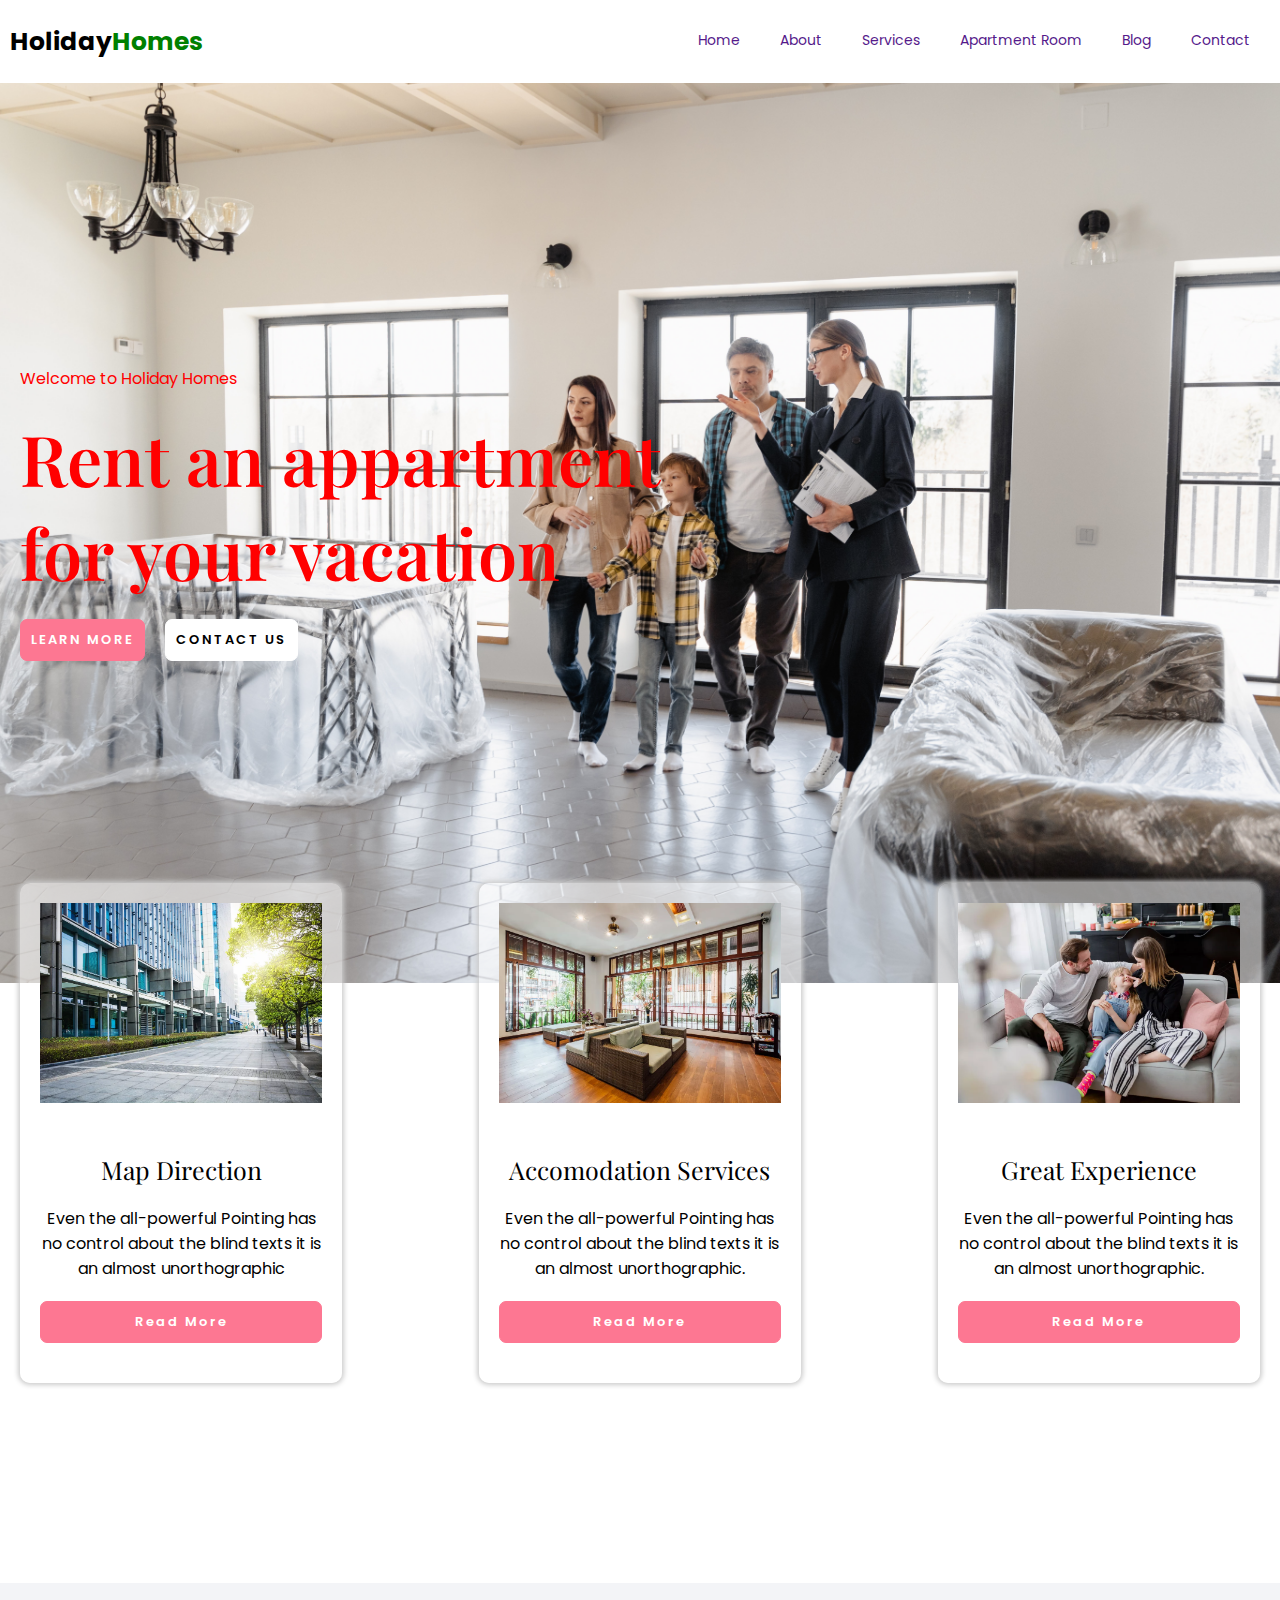
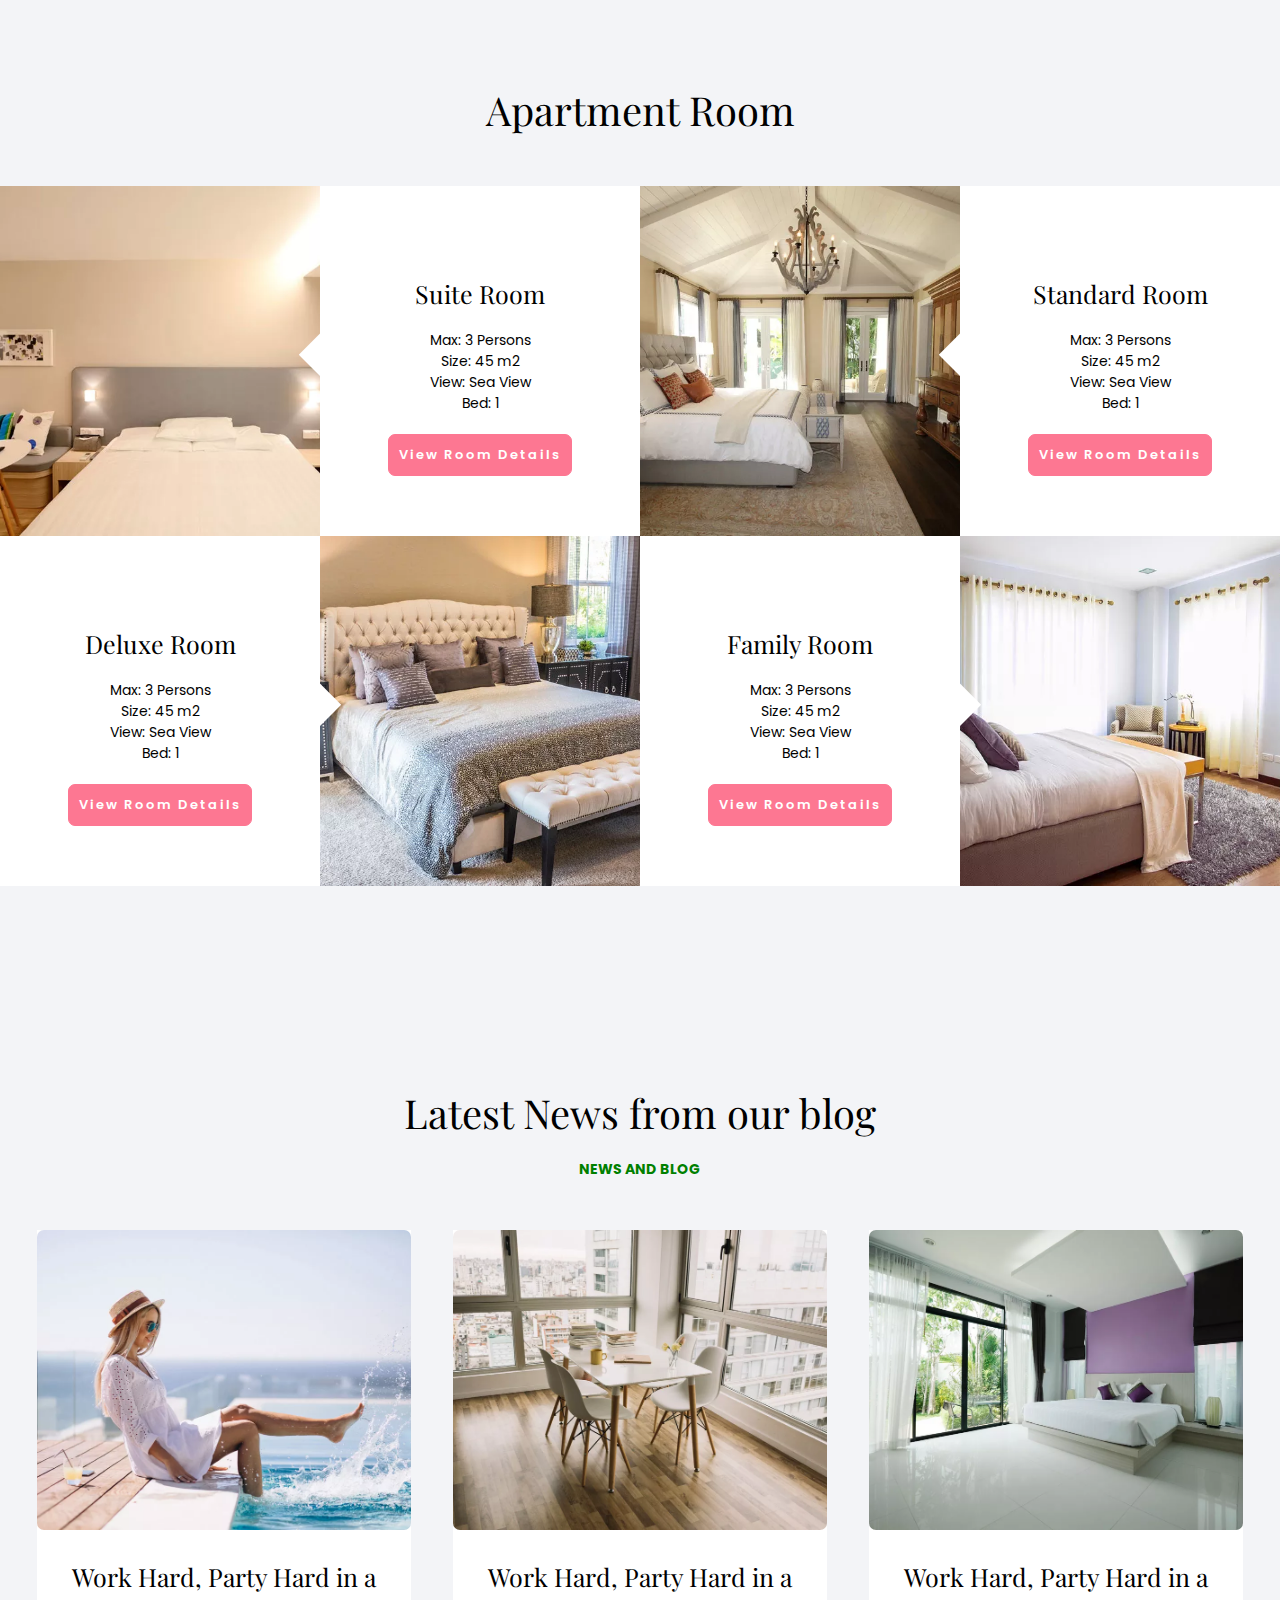
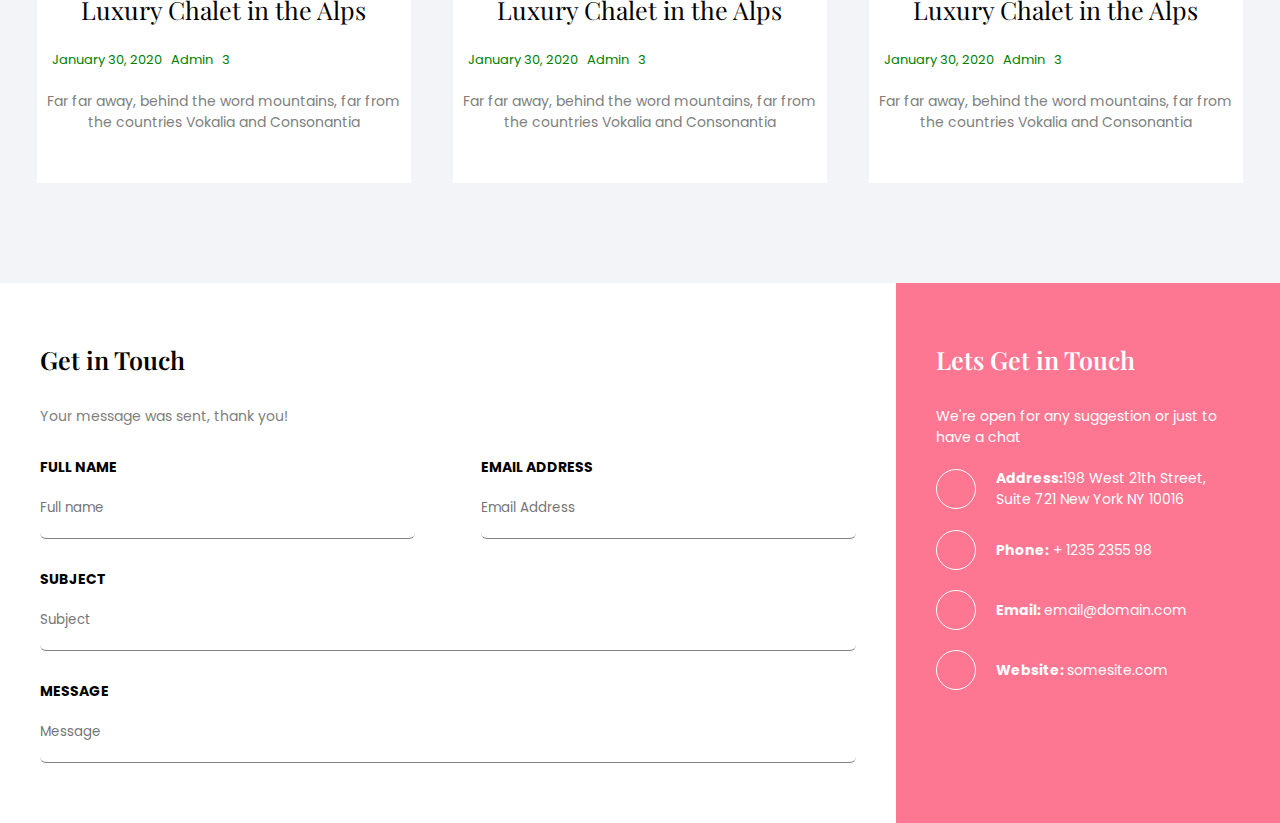
<file: index.html>
<!DOCTYPE html>
<html lang="en">
<head>
    <meta charset="UTF-8">
    <meta http-equiv="X-UA-Compatible" content="IE=edge">
    <!-- 1 -->
    <meta name="viewport" content="width=device-width, initial-scale=1.0">
    <!-- viewport - visible area of the page
     -->
    <title>Document</title>
    <!-- 3 - use max / min width -->
    <link rel="stylesheet" href="https://cdnjs.cloudflare.com/ajax/libs/font-awesome/6.1.2/css/all.min.css" integrity="sha512-1sCRPdkRXhBV2PBLUdRb4tMg1w2YPf37qatUFeS7zlBy7jJI8Lf4VHwWfZZfpXtYSLy85pkm9GaYVYMfw5BC1A==" crossorigin="anonymous" referrerpolicy="no-referrer" />
    <link rel="stylesheet" href="Style/main.css">
</head>
<body>
    
    <div class="navbar p1">
        <div class="nav-logo">
            <h1>Holiday<span class="vr-pink-t">Homes</span></h1>
        </div>
        <div class="nav-menu">
            <div class="nav-item">
                <a href="">Home</a>
                <div class="uline"></div>
            </div>
            <div class="nav-item">
                <a href="">About</a>
                <div class="uline"></div>
            </div>
            <div class="nav-item">
                <a href="">Services</a>
                <div class="uline"></div>
            </div>
            <div class="nav-item">
                <a href="">Apartment Room</a>
                <div class="uline"></div>
            </div>
            <div class="nav-item">
                <a href="">Blog</a>
                <div class="uline"></div>
            </div>
            <div class="nav-item">
                <a href="">Contact</a>
                <div class="uline"></div>
            </div>
        </div>
    </div>
    <div class="hero bg-std" style="background-image:url('Images/pexels-mart-production-7414948.jpg'); height:900px;">
        <div class="hero-content">
            <p class="cl-reg">Welcome to Holiday Homes</p>
            <h2 class="large cl-reg">Rent an appartment for your vacation</h2>
            <div class="btn-container">
                <button class="vr-btn-pink vr-btn">LEARN MORE</button>
                <button class="vr-btn-white vr-btn ml-2">CONTACT US</button>
            </div>
        </div>
    </div>
    <div class="services">
        <div class="service-info">
            <div class="bg-std h-200" style="background-image:url('Images/services-1.webp')"></div>
            <h3>Map Direction</h3>
            <p>Even the all-powerful Pointing has no control about the blind texts it is an almost unorthographic</p>
            <button class="vr-btn-pink vr-btn">Read More</button>
        </div>
        <div class="service-info">
            <div class="bg-std h-200" style="background-image:url('Images/services-2.webp')"></div>
            <h3>Accomodation Services</h3>
            <p>Even the all-powerful Pointing has no control about the blind texts it is an almost unorthographic.</p>
            <button class="vr-btn-pink vr-btn">Read More</button>
        </div>
        <div class="service-info">
            <div class="bg-std h-200" style="background-image:url('Images/services-3.webp')"></div>
            <h3>Great Experience</h3>
            <p>Even the all-powerful Pointing has no control about the blind texts it is an almost unorthographic.</p>
            <button class="vr-btn-pink vr-btn">Read More</button>
        </div>
    </div>
    <div class="rooms blog vr-light-bg">
        <h2>Apartment Room</h2>
        <div class="room-info col">
            <div class="room-row">
                <div class="room-img bg-std" style="background-image:url('Images/xroom-1.jpg.pagespeed.ic.0q4Bp6Qeo7.webp');">
                    <div class="r-box"></div>
                    <i class="fas fa-search" aria-hidden="true"></i>
                </div>
                <div class="room-details rel">
                    <div class="triangle abs left"></div>
                    <div class="room-more-info col">
                        <div class="rating ">
                            <i class="fa-solid fa-star"></i>
                            <i class="fa-solid fa-star"></i>
                            <i class="fa-solid fa-star"></i>
                            <i class="fa-solid fa-star"></i>
                            <i class="fa-solid fa-star"></i>
                        </div>
                        <h3>Suite Room</h3>
                        <p>Max: 3 Persons</p>
                        <p>Size: 45 m2</p>
                        <p>View: Sea View</p>
                        <p>Bed: 1</p>
                        <button class="vr-btn-pink vr-btn">View Room Details</button>


                    </div>
                </div>
                <div class="room-img bg-std" style="background-image:url('Images/xroom-2.jpg.pagespeed.ic.qQEQzEZcIj.webp');">
                    <div class="r-box"></div>
                    <i class="fas fa-search" aria-hidden="true"></i>
                </div>
                <div class="room-details rel">
                    <div class="triangle abs left"></div>
                    <div class="room-more-info col">
                        <div class="rating">
                            <i class="fa-solid fa-star"></i>
                            <i class="fa-solid fa-star"></i>
                            <i class="fa-solid fa-star"></i>
                            <i class="fa-solid fa-star"></i>
                            <i class="fa-solid fa-star"></i>
                        </div>
                        <h3>Standard Room</h3>
                        <p>Max: 3 Persons</p>
                        <p>Size: 45 m2</p>
                        <p>View: Sea View</p>
                        <p>Bed: 1</p>
                        <button class="vr-btn-pink vr-btn">View Room Details</button>

                    </div>
                </div>
            </div>
            <div class="room-row fd-rr">
                <div class="room-img bg-std" style="background-image:url('Images/xroom-3.jpg.pagespeed.ic.-BqmSKjZKz.webp');">
                    <div class="r-box"></div>
                    <i class="fas fa-search" aria-hidden="true"></i>
                </div>
                <div class="room-details rel">
                    <div class="triangle abs right"></div>
                    <div class="room-more-info col">
                        <div class="rating">
                            <i class="fa-solid fa-star"></i>
                            <i class="fa-solid fa-star"></i>
                            <i class="fa-solid fa-star"></i>
                            <i class="fa-solid fa-star"></i>
                            <i class="fa-solid fa-star"></i>
                        </div>
                        <h3>Family Room</h3>
                        <p>Max: 3 Persons</p>
                        <p>Size: 45 m2</p>
                        <p>View: Sea View</p>
                        <p>Bed: 1</p>
                        <button class="vr-btn-pink vr-btn">View Room Details</button>

                    </div>
                </div>
                <div class="room-img bg-std" style="background-image:url('Images/xroom-4.jpg.pagespeed.ic.5v9gH2L7pP.webp');">
                    <div class="r-box"></div>
                    <i class="fas fa-search" aria-hidden="true"></i>
                </div>
                <div class="room-details rel">
                    <div class="triangle abs right"></div>
                    <div class="room-more-info col">
                        <div class="rating">
                            <i class="fa-solid fa-star"></i>
                            <i class="fa-solid fa-star"></i>
                            <i class="fa-solid fa-star"></i>
                            <i class="fa-solid fa-star"></i>
                            <i class="fa-solid fa-star"></i>
                        </div>
                        <h3>Deluxe Room</h3>
                        <p>Max: 3 Persons</p>
                        <p>Size: 45 m2</p>
                        <p>View: Sea View</p>
                        <p>Bed: 1</p>
                        <button class="vr-btn-pink vr-btn">View Room Details</button>

                    </div>
                </div>
            </div>
        </div>
    </div>
    <div class="blog vr-light-bg">
        <h2>Latest News from our blog</h2>
        <p class="vr-sum vr-pink-t">NEWS AND BLOG</p>
        <div class="blog-images">
            <div class="img-container bg-white">
                <div class="imgdiv" style="background-image:url('Images/ximage_1.jpg.pagespeed.ic.wLesR67oaD.webp')"></div>
                <h3>Work Hard, Party Hard in a Luxury Chalet in the Alps</h3>
                <p>
                    <a href="#" class="inv-pink vr-pink-t">January 30, 2020</a>
                    <a href="#" class="inv-pink vr-pink-t">Admin</a>
                    <a href="#" class="inv-pink vr-pink-t">
                       <i class="fa-solid fa-comment"></i> 3
                    </a>
                </p>
                <p class="blog-text">Far far away, behind the word mountains, far from the countries Vokalia and Consonantia</p>
            </div>
            <div class="img-container bg-white">
                <div class="imgdiv" style="background-image:url('Images/ximage_2.jpg.pagespeed.ic.18-oPZpW0L.webp')"></div>
                <h3>Work Hard, Party Hard in a Luxury Chalet in the Alps</h3>
                <p>
                    <a href="#" class="inv-pink vr-pink-t">January 30, 2020</a>
                    <a href="#" class="inv-pink vr-pink-t">Admin</a>
                    <a href="#" class="inv-pink vr-pink-t">
                       <i class="fa-solid fa-comment"></i> 3
                    </a>
                </p>
                <p class="blog-text">Far far away, behind the word mountains, far from the countries Vokalia and Consonantia</p>
            </div>
            <div class="img-container bg-white">
                <div class="imgdiv" style="background-image:url('Images/ximage_3.jpg.pagespeed.ic.VtT56JPDxi.webp')"></div>
                <h3>Work Hard, Party Hard in a Luxury Chalet in the Alps</h3>
                <p>
                    <a href="#" class="inv-pink vr-pink-t">January 30, 2020</a>
                    <a href="#" class="inv-pink vr-pink-t">Admin</a>
                    <a href="#" class="inv-pink vr-pink-t">
                       <i class="fa-solid fa-comment"></i> 3
                    </a>
                </p>
                <p class="blog-text">Far far away, behind the word mountains, far from the countries Vokalia and Consonantia</p>
            </div>
        </div>
    </div>
    <div class="contact">
        <div class="contact-form p-2">
            <h3>Get in Touch</h3>
            <p>Your message was sent, thank you!</p>
            <form action="#" method="post">
                <div class="sp-row">
                    <div class="form-row">
                        <label for="fn" class="form-label">Full Name</label>
                        <input type="text" class="form-input" placeholder="Full name" name="fn">
                    </div>
                    <div class="form-row">
                        <label for="ea" class="form-label">Email address</label>
                        <input type="email" class="form-input" placeholder="Email Address" name="em">
                    </div>
                </div>
                <div class="form-row">
                    <label for="subject" class="form-label">Subject</label>
                    <input type="text" class="form-input" placeholder="Subject" name="subject">
                </div>
                <div class="form-row">
                    <label for="msg" class="form-label">Message</label>
                    <input type="text" class="form-input" placeholder="Message" name="msg">
                </div>
            </form>
        </div>
        <div class="contact-details p-2 vr-pink-bg">
            <h3>Lets Get in Touch</h3>
            <p>We're open for any suggestion or just to have a chat</p>

            <div class="details-row">
                <div class="logo">
                    <i class="fa-solid fa-location-dot"></i>
                </div>
                <div class="info">
                    <span><b>Address:</b>198 West 21th Street, Suite 721 New York NY 10016</span>
                </div>
            </div>
            <div class="details-row">
                <div class="logo">
                    <i class="fa-solid fa-phone"></i>
                </div>
                <div class="info">
                    <span><b>Phone:</b> + 1235 2355 98
                    </span>
                </div>
            </div>
            <div class="details-row">
                <div class="logo">
                    <i class="fa-solid fa-paper-plane"></i>
                </div>
                <div class="info">
                    <span><b>Email: </b>email@domain.com
                    </span>
                </div>
            </div>
            <div class="details-row">
                <div class="logo">
                    <i class="fa-solid fa-globe"></i>
                </div>
                <div class="info">
                    <span><b>Website: </b>somesite.com
                    </span>
                </div>
            </div>
        </div>
        
    </div>
</body>
</html>
</file>
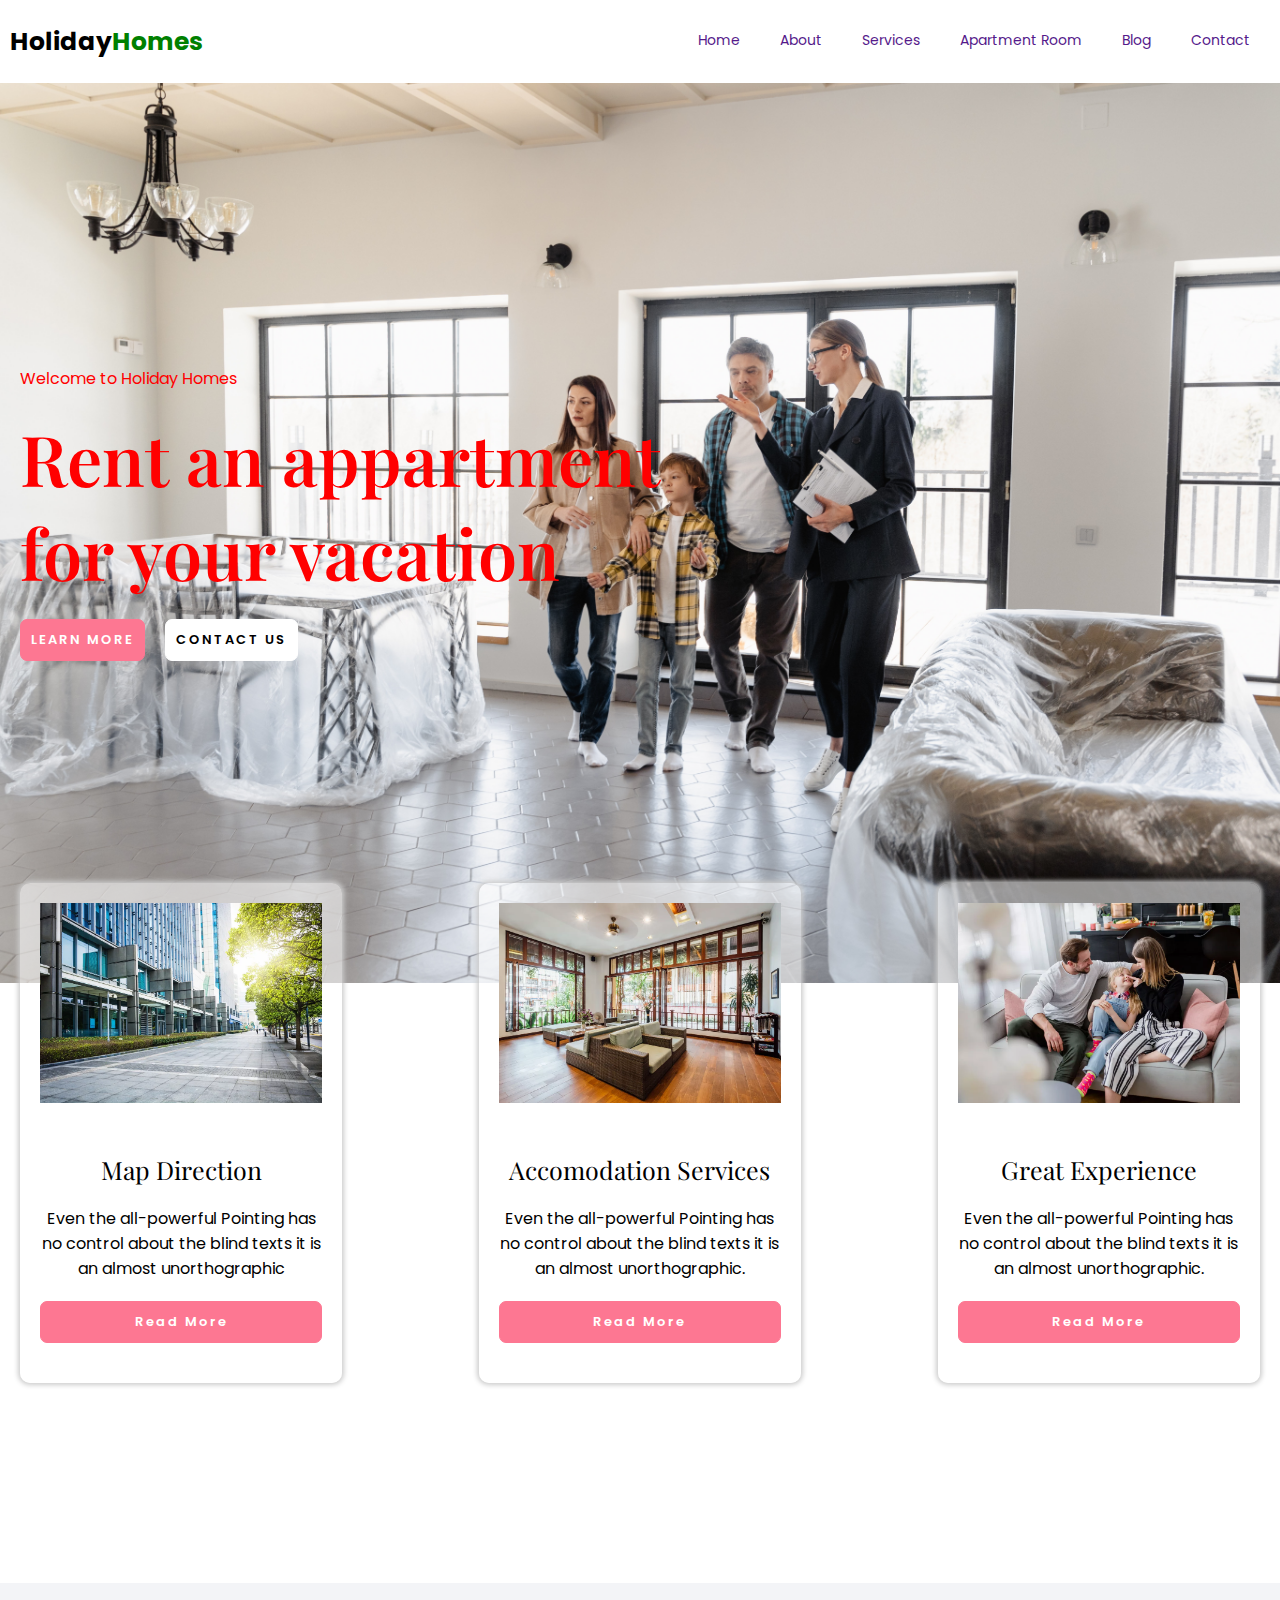
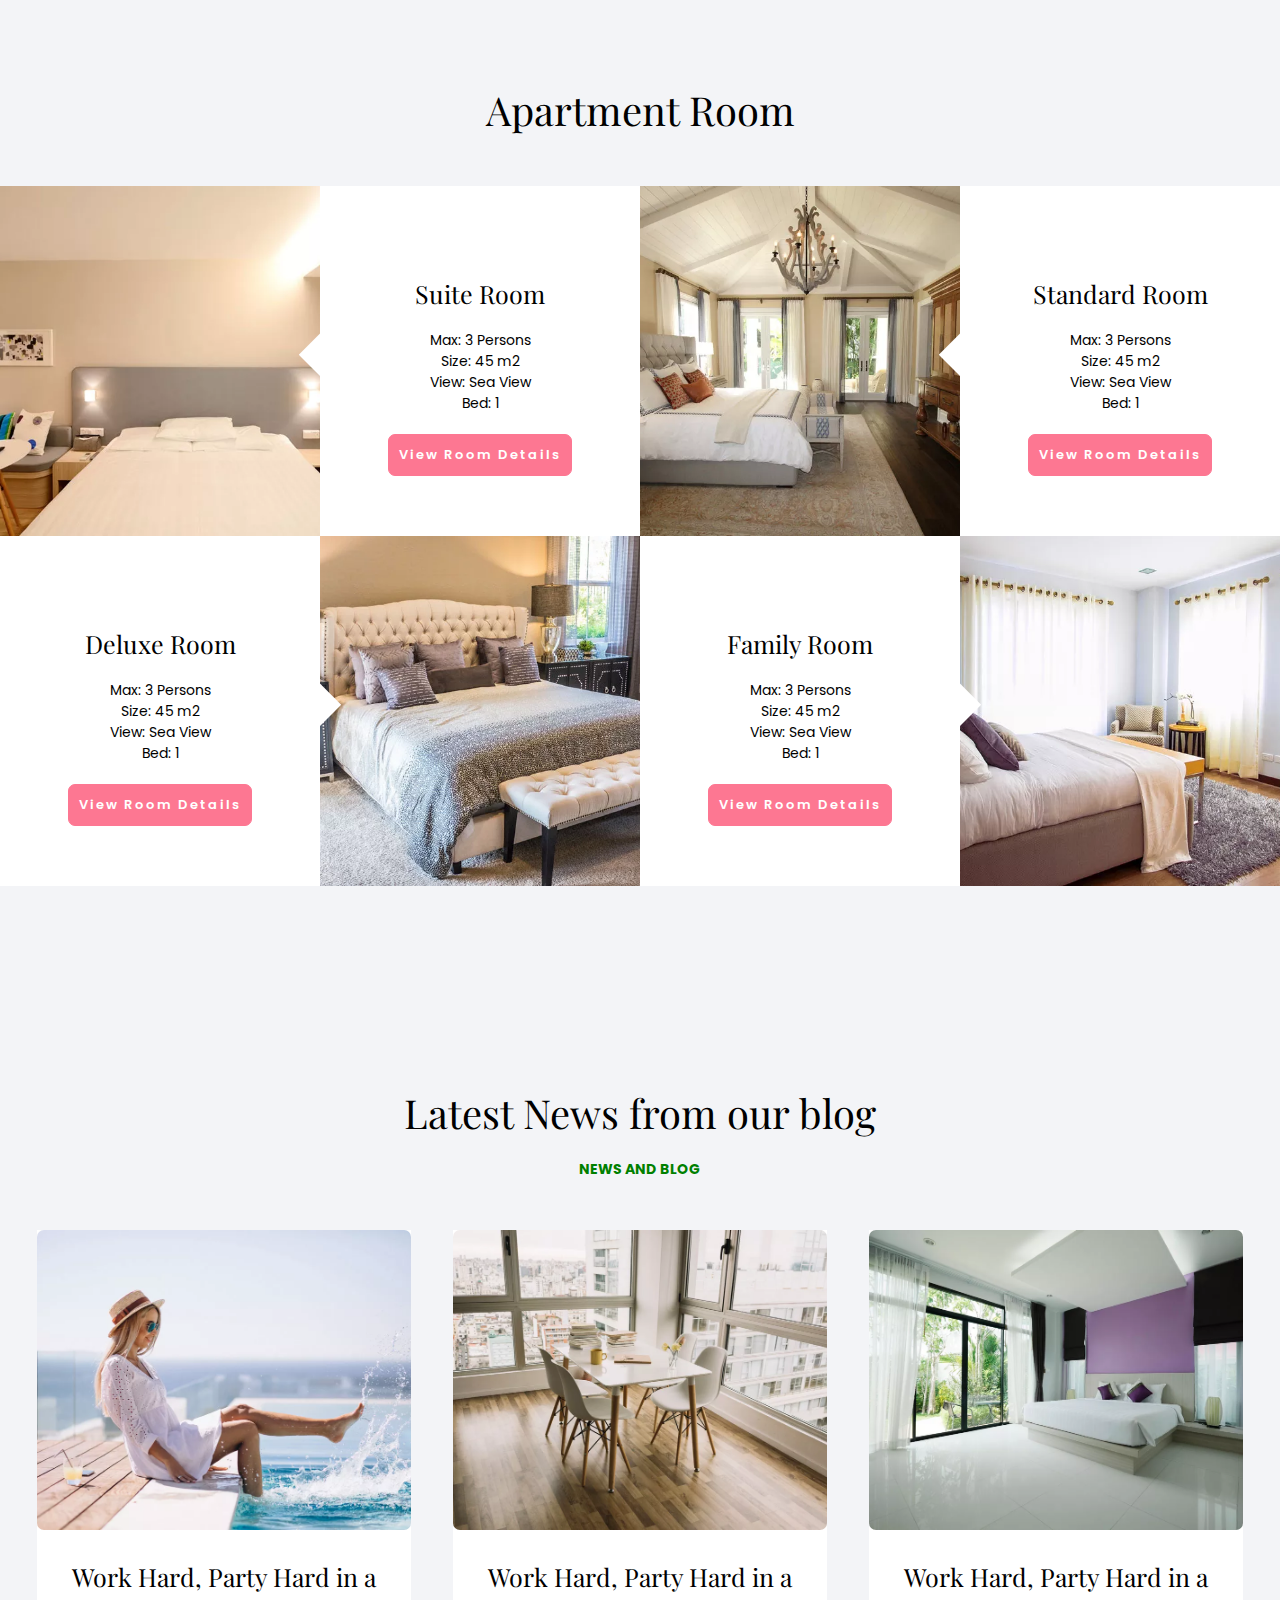
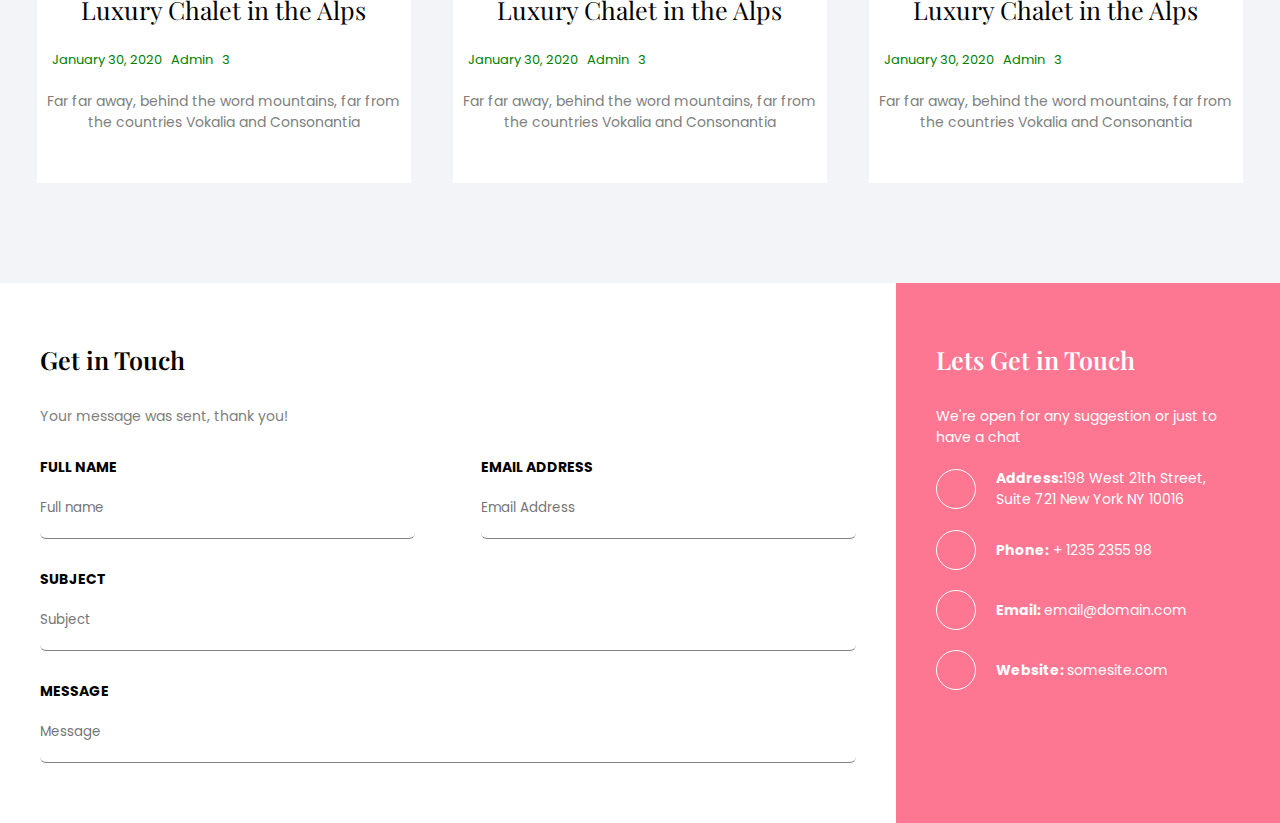
<file: main.html>
<!DOCTYPE html>
<html lang="en">
<head>
    <meta charset="UTF-8">
    <meta http-equiv="X-UA-Compatible" content="IE=edge">
    <!-- 1 -->
    <meta name="viewport" content="width=device-width, initial-scale=1.0">
    <!-- viewport - visible area of the page
     -->
    <title>Document</title>
    <!-- 3 - use max / min width -->
    <link rel="stylesheet" href="https://cdnjs.cloudflare.com/ajax/libs/font-awesome/6.1.2/css/all.min.css" integrity="sha512-1sCRPdkRXhBV2PBLUdRb4tMg1w2YPf37qatUFeS7zlBy7jJI8Lf4VHwWfZZfpXtYSLy85pkm9GaYVYMfw5BC1A==" crossorigin="anonymous" referrerpolicy="no-referrer" />
    <link rel="stylesheet" href="Style/main.css">
</head>
<body>
    
    <div class="navbar p1">
        <div class="nav-logo">
            <h1>Holiday<span class="vr-pink-t">Homes</span></h1>
        </div>
        <div class="nav-menu">
            <div class="nav-item">
                <a href="">Home</a>
                <div class="uline"></div>
            </div>
            <div class="nav-item">
                <a href="">About</a>
                <div class="uline"></div>
            </div>
            <div class="nav-item">
                <a href="">Services</a>
                <div class="uline"></div>
            </div>
            <div class="nav-item">
                <a href="">Apartment Room</a>
                <div class="uline"></div>
            </div>
            <div class="nav-item">
                <a href="">Blog</a>
                <div class="uline"></div>
            </div>
            <div class="nav-item">
                <a href="">Contact</a>
                <div class="uline"></div>
            </div>
        </div>
    </div>
    <div class="hero bg-std" style="background-image:url('Images/pexels-mart-production-7414948.jpg'); height:900px;">
        <div class="hero-content">
            <p class="cl-reg">Welcome to Holiday Homes</p>
            <h2 class="large cl-reg">Rent an appartment for your vacation</h2>
            <div class="btn-container">
                <button class="vr-btn-pink vr-btn">LEARN MORE</button>
                <button class="vr-btn-white vr-btn ml-2">CONTACT US</button>
            </div>
        </div>
    </div>
    <div class="services">
        <div class="service-info">
            <div class="bg-std h-200" style="background-image:url('Images/services-1.webp')"></div>
            <h3>Map Direction</h3>
            <p>Even the all-powerful Pointing has no control about the blind texts it is an almost unorthographic</p>
            <button class="vr-btn-pink vr-btn">Read More</button>
        </div>
        <div class="service-info">
            <div class="bg-std h-200" style="background-image:url('Images/services-2.webp')"></div>
            <h3>Accomodation Services</h3>
            <p>Even the all-powerful Pointing has no control about the blind texts it is an almost unorthographic.</p>
            <button class="vr-btn-pink vr-btn">Read More</button>
        </div>
        <div class="service-info">
            <div class="bg-std h-200" style="background-image:url('Images/services-3.webp')"></div>
            <h3>Great Experience</h3>
            <p>Even the all-powerful Pointing has no control about the blind texts it is an almost unorthographic.</p>
            <button class="vr-btn-pink vr-btn">Read More</button>
        </div>
    </div>
    <div class="rooms blog vr-light-bg">
        <h2>Apartment Room</h2>
        <div class="room-info col">
            <div class="room-row">
                <div class="room-img bg-std" style="background-image:url('Images/xroom-1.jpg.pagespeed.ic.0q4Bp6Qeo7.webp');">
                    <div class="r-box"></div>
                    <i class="fas fa-search" aria-hidden="true"></i>
                </div>
                <div class="room-details rel">
                    <div class="triangle abs left"></div>
                    <div class="room-more-info col">
                        <div class="rating ">
                            <i class="fa-solid fa-star"></i>
                            <i class="fa-solid fa-star"></i>
                            <i class="fa-solid fa-star"></i>
                            <i class="fa-solid fa-star"></i>
                            <i class="fa-solid fa-star"></i>
                        </div>
                        <h3>Suite Room</h3>
                        <p>Max: 3 Persons</p>
                        <p>Size: 45 m2</p>
                        <p>View: Sea View</p>
                        <p>Bed: 1</p>
                        <button class="vr-btn-pink vr-btn">View Room Details</button>


                    </div>
                </div>
                <div class="room-img bg-std" style="background-image:url('Images/xroom-2.jpg.pagespeed.ic.qQEQzEZcIj.webp');">
                    <div class="r-box"></div>
                    <i class="fas fa-search" aria-hidden="true"></i>
                </div>
                <div class="room-details rel">
                    <div class="triangle abs left"></div>
                    <div class="room-more-info col">
                        <div class="rating">
                            <i class="fa-solid fa-star"></i>
                            <i class="fa-solid fa-star"></i>
                            <i class="fa-solid fa-star"></i>
                            <i class="fa-solid fa-star"></i>
                            <i class="fa-solid fa-star"></i>
                        </div>
                        <h3>Standard Room</h3>
                        <p>Max: 3 Persons</p>
                        <p>Size: 45 m2</p>
                        <p>View: Sea View</p>
                        <p>Bed: 1</p>
                        <button class="vr-btn-pink vr-btn">View Room Details</button>

                    </div>
                </div>
            </div>
            <div class="room-row fd-rr">
                <div class="room-img bg-std" style="background-image:url('Images/xroom-3.jpg.pagespeed.ic.-BqmSKjZKz.webp');">
                    <div class="r-box"></div>
                    <i class="fas fa-search" aria-hidden="true"></i>
                </div>
                <div class="room-details rel">
                    <div class="triangle abs right"></div>
                    <div class="room-more-info col">
                        <div class="rating">
                            <i class="fa-solid fa-star"></i>
                            <i class="fa-solid fa-star"></i>
                            <i class="fa-solid fa-star"></i>
                            <i class="fa-solid fa-star"></i>
                            <i class="fa-solid fa-star"></i>
                        </div>
                        <h3>Family Room</h3>
                        <p>Max: 3 Persons</p>
                        <p>Size: 45 m2</p>
                        <p>View: Sea View</p>
                        <p>Bed: 1</p>
                        <button class="vr-btn-pink vr-btn">View Room Details</button>

                    </div>
                </div>
                <div class="room-img bg-std" style="background-image:url('Images/xroom-4.jpg.pagespeed.ic.5v9gH2L7pP.webp');">
                    <div class="r-box"></div>
                    <i class="fas fa-search" aria-hidden="true"></i>
                </div>
                <div class="room-details rel">
                    <div class="triangle abs right"></div>
                    <div class="room-more-info col">
                        <div class="rating">
                            <i class="fa-solid fa-star"></i>
                            <i class="fa-solid fa-star"></i>
                            <i class="fa-solid fa-star"></i>
                            <i class="fa-solid fa-star"></i>
                            <i class="fa-solid fa-star"></i>
                        </div>
                        <h3>Deluxe Room</h3>
                        <p>Max: 3 Persons</p>
                        <p>Size: 45 m2</p>
                        <p>View: Sea View</p>
                        <p>Bed: 1</p>
                        <button class="vr-btn-pink vr-btn">View Room Details</button>

                    </div>
                </div>
            </div>
        </div>
    </div>
    <div class="blog vr-light-bg">
        <h2>Latest News from our blog</h2>
        <p class="vr-sum vr-pink-t">NEWS AND BLOG</p>
        <div class="blog-images">
            <div class="img-container bg-white">
                <div class="imgdiv" style="background-image:url('Images/ximage_1.jpg.pagespeed.ic.wLesR67oaD.webp')"></div>
                <h3>Work Hard, Party Hard in a Luxury Chalet in the Alps</h3>
                <p>
                    <a href="#" class="inv-pink vr-pink-t">January 30, 2020</a>
                    <a href="#" class="inv-pink vr-pink-t">Admin</a>
                    <a href="#" class="inv-pink vr-pink-t">
                       <i class="fa-solid fa-comment"></i> 3
                    </a>
                </p>
                <p class="blog-text">Far far away, behind the word mountains, far from the countries Vokalia and Consonantia</p>
            </div>
            <div class="img-container bg-white">
                <div class="imgdiv" style="background-image:url('Images/ximage_2.jpg.pagespeed.ic.18-oPZpW0L.webp')"></div>
                <h3>Work Hard, Party Hard in a Luxury Chalet in the Alps</h3>
                <p>
                    <a href="#" class="inv-pink vr-pink-t">January 30, 2020</a>
                    <a href="#" class="inv-pink vr-pink-t">Admin</a>
                    <a href="#" class="inv-pink vr-pink-t">
                       <i class="fa-solid fa-comment"></i> 3
                    </a>
                </p>
                <p class="blog-text">Far far away, behind the word mountains, far from the countries Vokalia and Consonantia</p>
            </div>
            <div class="img-container bg-white">
                <div class="imgdiv" style="background-image:url('Images/ximage_3.jpg.pagespeed.ic.VtT56JPDxi.webp')"></div>
                <h3>Work Hard, Party Hard in a Luxury Chalet in the Alps</h3>
                <p>
                    <a href="#" class="inv-pink vr-pink-t">January 30, 2020</a>
                    <a href="#" class="inv-pink vr-pink-t">Admin</a>
                    <a href="#" class="inv-pink vr-pink-t">
                       <i class="fa-solid fa-comment"></i> 3
                    </a>
                </p>
                <p class="blog-text">Far far away, behind the word mountains, far from the countries Vokalia and Consonantia</p>
            </div>
        </div>
    </div>
    <div class="contact">
        <div class="contact-form p-2">
            <h3>Get in Touch</h3>
            <p>Your message was sent, thank you!</p>
            <form action="#" method="post">
                <div class="sp-row">
                    <div class="form-row">
                        <label for="fn" class="form-label">Full Name</label>
                        <input type="text" class="form-input" placeholder="Full name" name="fn">
                    </div>
                    <div class="form-row">
                        <label for="ea" class="form-label">Email address</label>
                        <input type="email" class="form-input" placeholder="Email Address" name="em">
                    </div>
                </div>
                <div class="form-row">
                    <label for="subject" class="form-label">Subject</label>
                    <input type="text" class="form-input" placeholder="Subject" name="subject">
                </div>
                <div class="form-row">
                    <label for="msg" class="form-label">Message</label>
                    <input type="text" class="form-input" placeholder="Message" name="msg">
                </div>
            </form>
        </div>
        <div class="contact-details p-2 vr-pink-bg">
            <h3>Lets Get in Touch</h3>
            <p>We're open for any suggestion or just to have a chat</p>

            <div class="details-row">
                <div class="logo">
                    <i class="fa-solid fa-location-dot"></i>
                </div>
                <div class="info">
                    <span><b>Address:</b>198 West 21th Street, Suite 721 New York NY 10016</span>
                </div>
            </div>
            <div class="details-row">
                <div class="logo">
                    <i class="fa-solid fa-phone"></i>
                </div>
                <div class="info">
                    <span><b>Phone:</b> + 1235 2355 98
                    </span>
                </div>
            </div>
            <div class="details-row">
                <div class="logo">
                    <i class="fa-solid fa-paper-plane"></i>
                </div>
                <div class="info">
                    <span><b>Email: </b>email@domain.com
                    </span>
                </div>
            </div>
            <div class="details-row">
                <div class="logo">
                    <i class="fa-solid fa-globe"></i>
                </div>
                <div class="info">
                    <span><b>Website: </b>somesite.com
                    </span>
                </div>
            </div>
        </div>
        
    </div>
</body>
</html>
</file>
<file: Style/main.css>
/* font-family: "Playfair Display", serif;
 */
@import url('https://fonts.googleapis.com/css2?family=Playfair+Display:wght@400;600&family=Poppins:wght@400;600&display=swap');
*{
    margin:0;
    padding:0;
    font-family: "Poppins", Arial, sans-serif;
}
div{display:flex;}
.nav-item a{
    padding:20px;
    text-decoration: none;
    font-size:14px;
}
.navbar{
    justify-content: space-between;
    align-items: center;
}
.p1{padding:10px;}
.nav-logo h1{
    font-size:25px;
}
.vr-pink-t{
    color: green;
}
.vr-pink-bg{
    background-color: #fd7792;
}

.nav-item a:hover{
    color:#fd7792;
}
.uline{
    height:2px;
    background-color:#fd7792;
    width:0%;
    transition: 0.7s;
}
.nav-item{
    flex-direction: column;
    align-items:center;
}

.nav-item:hover .uline{
    width:100%;
}
.vr-light-bg{
    background-color:#f3f4f7;
}
.vr-light-t{
    color:#f3f4f7;
}
.blog{
    padding:100px 16px;
    flex-direction: column;
    align-items:center;
}
h2{
    font-family: "Playfair Display", serif;
    font-size:40px;
    font-weight:400;
}
.vr-sum{
    font-size:14px;
    margin-top:20px;
    font-weight:bold;
}
h3{
    font-family: "Playfair Display", serif;
    font-size:25px;
    font-weight:400;
    margin-top:30px;
}
.blog-images{
    margin-top:50px;
    width:100%;
    justify-content: space-around;
}
.blog-images .img-container{
    /* padding:0 15px; */
    width:30%;
    flex-direction: column;
}
.imgdiv{
    width:100%;
    height:300px;
    background-size:cover;
    background-repeat: no-repeat;
    background-position: center;
    border-radius: 7px;
}

.inv-pink{
    transition:0.5s;
    margin-left:5px;
    font-size:13px;
    text-decoration: none;
}
.img-container p{
    margin-top:20px;
    padding-left:10px;
    padding-right:10px;
}
.inv-pink:hover{
    color:black;
}
.blog-text{
    color:grey;
    font-size:14px;
    text-align:center;
}
.bg-white{
    background-color:white;
}
.img-container{
    padding-bottom:50px;
}
.img-container h3{
    padding-left:15px;
    padding-right:15px;
    text-align:center;
}
.p-2{
    padding:60px 40px;
}
.contact h3{
    margin-top:0;
    font-weight:600;
}
.contact-form{
    width:70%;
    flex-direction: column;
}
.contact-details{
    width:30%;
}
.contact p{
    margin-top:30px;
    font-size:14px;
    color:grey;
}
.form-row{
    flex-direction: column;
    margin-top:30px;
}
.form-row label{
    font-size:14px;
    font-weight:bold;
    text-transform: uppercase;
    width:100%;
}
.form-row input{
    padding:20px 0;
    border:none;
    border-bottom:1px solid grey;
    border-radius:6px;
    outline:none;
    width:100%;
}
.sp-row{
    justify-content: space-between;
}
.sp-row .form-row{
    width:46%;
}
.contact-details{
    flex-direction: column;
}
.contact-details h3{
    color:white;
}
.contact-details p{
    color:white;
}
.contact-details .details-row *{
    color:white;
    
}
.details-row{
    margin-top:20px;
    align-items:center;
}
.details-row .logo{
    border-radius:50%;
    border:1px solid white;
    min-height:40px;
    min-width:40px;
    font-size:20px;
    justify-content: center;
    align-items:center;
}
.details-row .info{
    padding-left:20px;
    font-size:14px;
}
.bg-std{
    background-size:cover;
    background-repeat: no-repeat;
    background-position: center;
}
.hero{
    height:100vh;
    padding:20px;
    align-items:center;
}

.hero p, .hero h2{
    color:red;
}
.hero .large{
    font-size:70px;
    font-weight:600;
}
.hero-content{
    flex-direction:column;
    width:60%;
}
.vr-btn-pink{
    background-color:#fd7792;
    color:white;
    border:1px solid #fd7792;
}
.vr-btn-pink:hover{
    background-color:transparent;
    color:#fd7792;
}
.vr-btn-white{
    background-color:white;
    color:black;
    border:1px solid white;
}
.vr-btn-white:hover{
    background-color:transparent;
    color:white;
}
.vr-btn:hover{
    cursor:pointer;
}
.vr-btn{
    transition:0.7s;
    font-size:13px;
    outline:none;
    padding:10px;
    border-radius:7px;
    letter-spacing:2px;
    font-weight:600;
}
.hero-content *{
    margin-bottom:20px;
}
.ml-2{
    margin-left:20px;
}

.services{
    padding-left:20px;
    padding-right:20px;
    background-color:white;
    padding-bottom:100px;
    justify-content: space-between;
}

.service-info{
    padding:20px;
    border-radius:10px;
    width:26%;
    flex-direction: column;
    position:relative;
    top:-100px;
    background-color:rgba(255, 255, 255, 0.561);
    box-shadow: 0 0 5px 2px rgb(204, 204, 204);
}
.service-info > *{
    margin-bottom:20px;
    text-align:center;
}
.h-200{
    height:200px;
    width:100%;
}
.room-info{
    margin-top:50px;

}
.room-row, .room-info{
    width:100%;
}
.room-row > div[class|='room']{
    width:25%;
    height:350px;
}
.abs{position:absolute;}
.rel{position:relative;}
.col{flex-direction: column;}
.fd-rr{
    flex-direction: row-reverse;
}
.room-row .room-details{
    background-color:white;
}
.room-details{
    align-items:center;
    justify-content: center;
}
.room-details .triangle{
    width:30px;
    height:30px;
    background-color: black;
    transform:rotate(45deg) translate(-50%, -50%); 
    top:50%; 
    background-color:white;
}
.left{left:-15px;}
.right{right:-15px;}
.room-more-info{
    justify-content: center;
    align-items:center;
    padding:20px;
}
.rating{
    justify-content: center;
}
.room-more-info p:nth-of-type(1){
    margin-top:20px;
}
.room-more-info p{
    font-size:14px;
}
.room-more-info button{
    margin-top:20px;
}
.rooms{
    padding:100px 0;
}
.room-img{
    justify-content: center;
    align-items: center;
    position:relative;
}
.r-box{
    height:60px;
    width:60px;
    background-color: #fd7792;
    opacity:0;
    transition:0.7s;
    transform: rotate(45deg);
}
.room-img i{
    position:absolute;
    left:50%;
    top:50%;
    transform:translate(-50%, -50%);
    color:white;
    opacity:0;
    transition:0.7s;
}
.room-img:hover .r-box{
    opacity:1;
    transform:rotate(225deg);
}
.room-img:hover i{
    opacity:1;
}

*{
    box-sizing: border-box;
}
@media(max-width:992px){
    .blog-images .img-container{
        /* padding:0 15px; */
        width:45%;
        margin-top:20px;
    }
    .blog-images{
        flex-wrap:wrap;
    }

    .contact-form, .contact-details{
        width:50%;
    }
    .nav-menu{
        flex-wrap: wrap;
    }
}
@media(max-width:768px){
    .blog-images .img-container{
        /* padding:0 15px; */
        width:100%;
    }
    .contact{
        flex-direction: column;   
    }
    .contact-form, .contact-details{
        width:100%;
    }
    .services{
        flex-direction: column;
        align-items: center;
    }
    .service-info{
        width: 90%;
        margin-top: 30px;
    }
    .room-info{
        display: flex;
        flex-direction: column;
    }
    .room-row{
        flex-direction: column;
    }
    .room-row > div[class|='room']{
        width: 100%;
        margin-top: 20px;
    }
    .room-details {
        position: static;
        top: 0;
        margin-top: 20px;
        width: 100%;
    }
    
}
.cl-reg{
    color: red;
}
</file>
